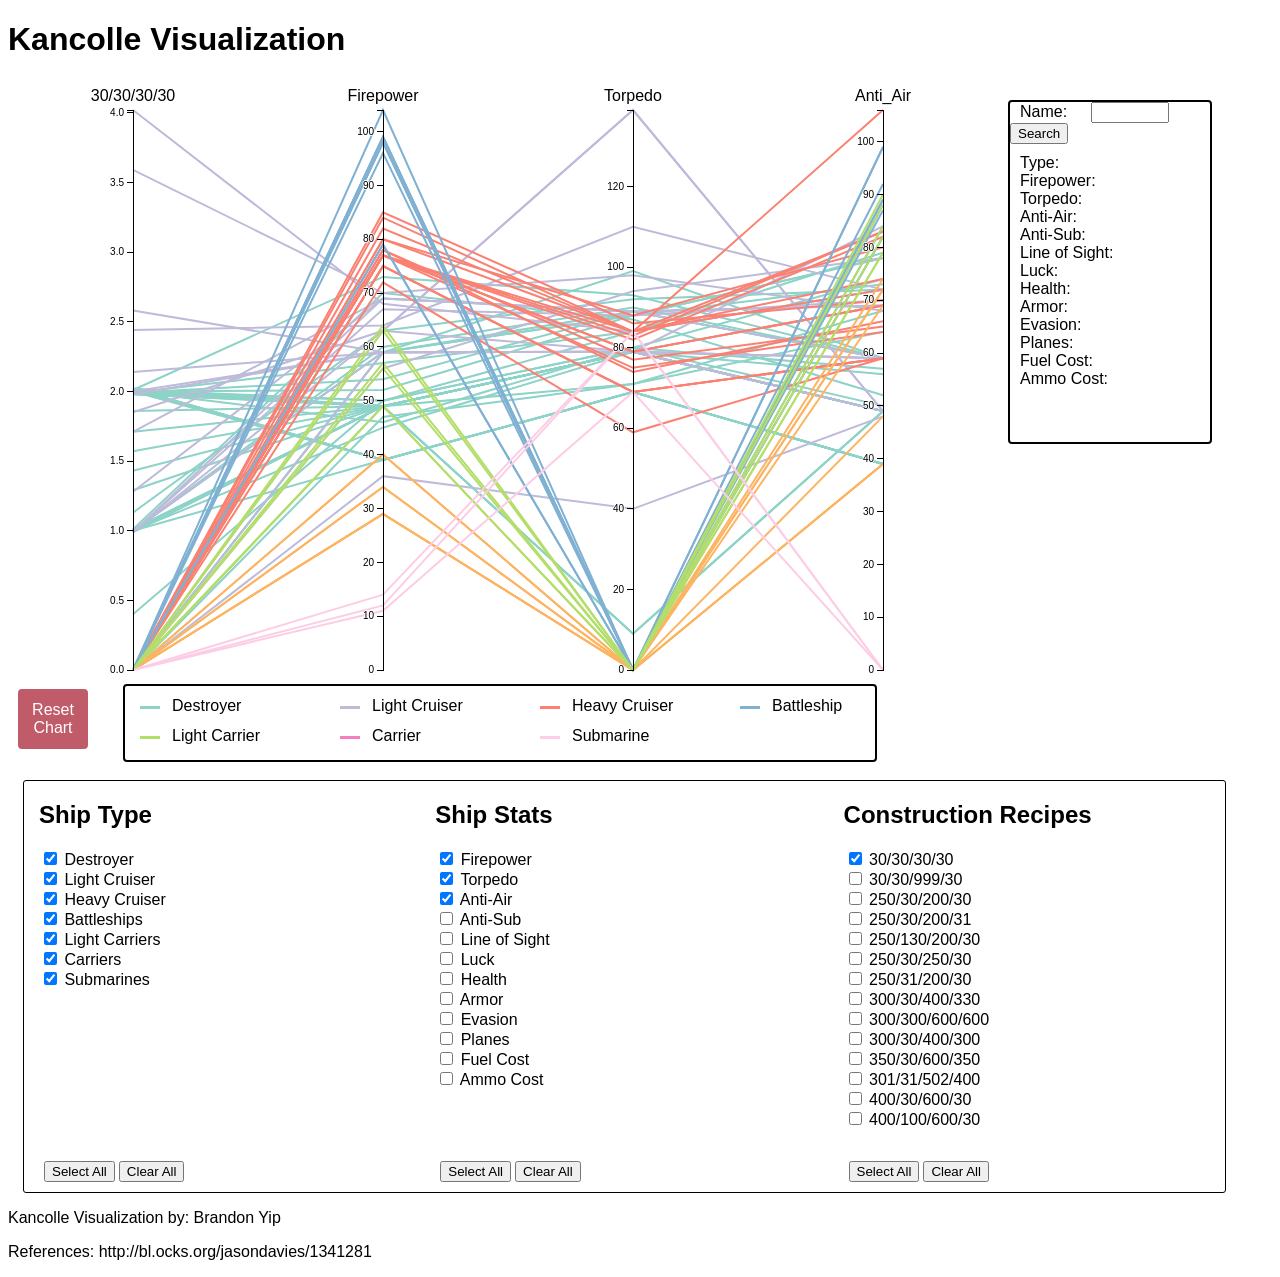
<file: index.html>
<!DOCTYPE html>
<html>
<meta charset="utf-8">

<head>
<link rel="stylesheet" type="text/css" href="./kcstyle.css">

<h1> Kancolle Visualization</h1>
</head>

<body>
	<div id="container">
		<div id="chart">
		
		</div>
		<div id="sidebar">
			<div id="infobox">
				<span class="shipTitle">
						<label>Name:</label>
						<input id="shipName" type="text" name="shipname">
						<button type="button" id="searchBtn">Search</button>
				</span><br>
				<span class="statLabels"> 
					<label>Type:</label><br>
					<label>Firepower:</label><br>
					<label>Torpedo:</label><br>
					<label>Anti-Air:</label><br>
					<label>Anti-Sub:</label><br>
					<label>Line of Sight:</label><br>
					<label>Luck:</label><br>
					<label>Health:</label><br>
					<label>Armor:</label><br>
					<label>Evasion:</label><br>
					<label>Planes:</label><br>
					<label>Fuel Cost:</label><br>
					<label>Ammo Cost:</label><br>
				</span>
				<span class="statValues">
					<label id="typeValue"></label><br>
					<label id="fpValue"></label><br>
					<label id="torpValue"></label><br>
					<label id="aaValue"></label><br>
					<label id="aswValue"></label><br>
					<label id="losValue"></label><br>
					<label id="luckValue"></label><br>
					<label id="hpValue"></label><br>
					<label id="armorValue"></label><br>
					<label id="evaValue"></label><br>
					<label id="planeValue"></label><br>
					<label id="fCostValue"></label><br>
					<label id="aCostValue"></label><br>
				</span>
			</div>
		</div>
	</div>
	<div id="chart-buttons">
		<button type="button" id="resetBtn" class="buttons">Reset Chart</button>
	</div>
	<div id="legend">	
	</div>
	<div id="filterbox">
		<div class="column-left">
			<h2>Ship Type</h2>
			<label class="checkboxes"><input type="checkbox" class="shipType" id="dd"> Destroyer</label><br>
			<label class="checkboxes"><input type="checkbox" class="shipType" id="cl"> Light Cruiser </label><br>
			<label class="checkboxes"><input type="checkbox" class="shipType" id="ca"> Heavy Cruiser </label><br>
			<label class="checkboxes"><input type="checkbox" class="shipType" id="bb"> Battleships </label><br>
			<label class="checkboxes"><input type="checkbox" class="shipType" id="cvl"> Light Carriers </label><br>
			<label class="checkboxes"><input type="checkbox" class="shipType" id="cv"> Carriers </label><br>
			<label class="checkboxes"><input type="checkbox" class="shipType" id="ss"> Submarines </label><br>
		</div> 
		<div class="column-center">
			<h2>Ship Stats</h2>
			<label class="checkboxes"><input type="checkbox" class="shipStat" id="Firepower"> Firepower </label><br>
			<label class="checkboxes"><input type="checkbox" class="shipStat" id="Torpedo"> Torpedo </label><br>
			<label class="checkboxes"><input type="checkbox" class="shipStat" id="Anti_Air"> Anti-Air </label><br>
			<label class="checkboxes"><input type="checkbox" class="shipStat" id="Anti_Sub"> Anti-Sub </label><br>
			<label class="checkboxes"><input type="checkbox" class="shipStat" id="LoS"> Line of Sight </label><br>
			<label class="checkboxes"><input type="checkbox" class="shipStat" id="Luck"> Luck </label><br>
			<label class="checkboxes"><input type="checkbox" class="shipStat" id="Health"> Health </label><br>
			<label class="checkboxes"><input type="checkbox" class="shipStat" id="Armor"> Armor </label><br>
			<label class="checkboxes"><input type="checkbox" class="shipStat" id="Evasion"> Evasion </label><br>
			<label class="checkboxes"><input type="checkbox" class="shipStat" id="Planes"> Planes </label><br>
			<label class="checkboxes"><input type="checkbox" class="shipStat" id="Fuel_Cost"> Fuel Cost </label><br>
			<label class="checkboxes"><input type="checkbox" class="shipStat" id="Ammo_Cost"> Ammo Cost </label><br>
		</div>
		<div class="column-right">
			<h2>Construction Recipes</h2>
			<label class="checkboxes"><input type="checkbox" class="construction" id="dd1"> 30/30/30/30 </label><br>
			<label class="checkboxes"><input type="checkbox" class="construction" id="dd2"> 30/30/999/30 </label><br>
			<label class="checkboxes"><input type="checkbox" class="construction" id="cl1"> 250/30/200/30 </label><br>
			<label class="checkboxes"><input type="checkbox" class="construction" id="cl2"> 250/30/200/31 </label><br>
			<label class="checkboxes"><input type="checkbox" class="construction" id="cl3"> 250/130/200/30 </label><br>
			<label class="checkboxes"><input type="checkbox" class="construction" id="cl4"> 250/30/250/30 </label><br>
			<label class="checkboxes"><input type="checkbox" class="construction" id="cl5"> 250/31/200/30 </label><br>
			<label class="checkboxes"><input type="checkbox" class="construction" id="cvl1"> 300/30/400/330 </label><br>
			<label class="checkboxes"><input type="checkbox" class="construction" id="cvl2"> 300/300/600/600 </label><br>
			<label class="checkboxes"><input type="checkbox" class="construction" id="cv1"> 300/30/400/300 </label><br>
			<label class="checkboxes"><input type="checkbox" class="construction" id="cv2"> 350/30/600/350 </label><br>
			<label class="checkboxes"><input type="checkbox" class="construction" id="cv3"> 301/31/502/400 </label><br>
			<label class="checkboxes"><input type="checkbox" class="construction" id="bb1"> 400/30/600/30 </label><br>
			<label class="checkboxes"><input type="checkbox" class="construction" id="bb2"> 400/100/600/30 </label><br>
		</div>
		<div class="footer2">
			<div class="column-left-footer">
				<button type="button" class="filterBtns" id="SAType">Select All</button>
				<button type="button" class="filterBtns" id="CAType">Clear All</button>
			</div>
			<div class="column-center-footer">
				<button type="button" class="filterBtns" id="SAStat">Select All</button>
				<button type="button" class="filterBtns" id="CAStat">Clear All</button>
			</div>
			<div class="column-right-footer">
				<button type="button" class="filterBtns" id="SAConstruction">Select All</button>
				<button type="button" class="filterBtns" id="CAConstruction">Clear All</button>
			</div>
		</div>
	</div>


	<footer>
		<p>Kancolle Visualization by: Brandon Yip</p>
		<p>References: http://bl.ocks.org/jasondavies/1341281</p>
	</footer>
<!--The files connected to Kancolle visualization-->
<!--<script src="./d3.v3.min.js" type="text/javascript"></script>-->
<script src="./d3.v3.min.js" type="text/javascript"></script>
<script src="./kancolleChart4.js" type="text/javascript"></script>


<!--<script src="./countries.js" type="text/javascript"></script>-->

</body>
</html>
</file>
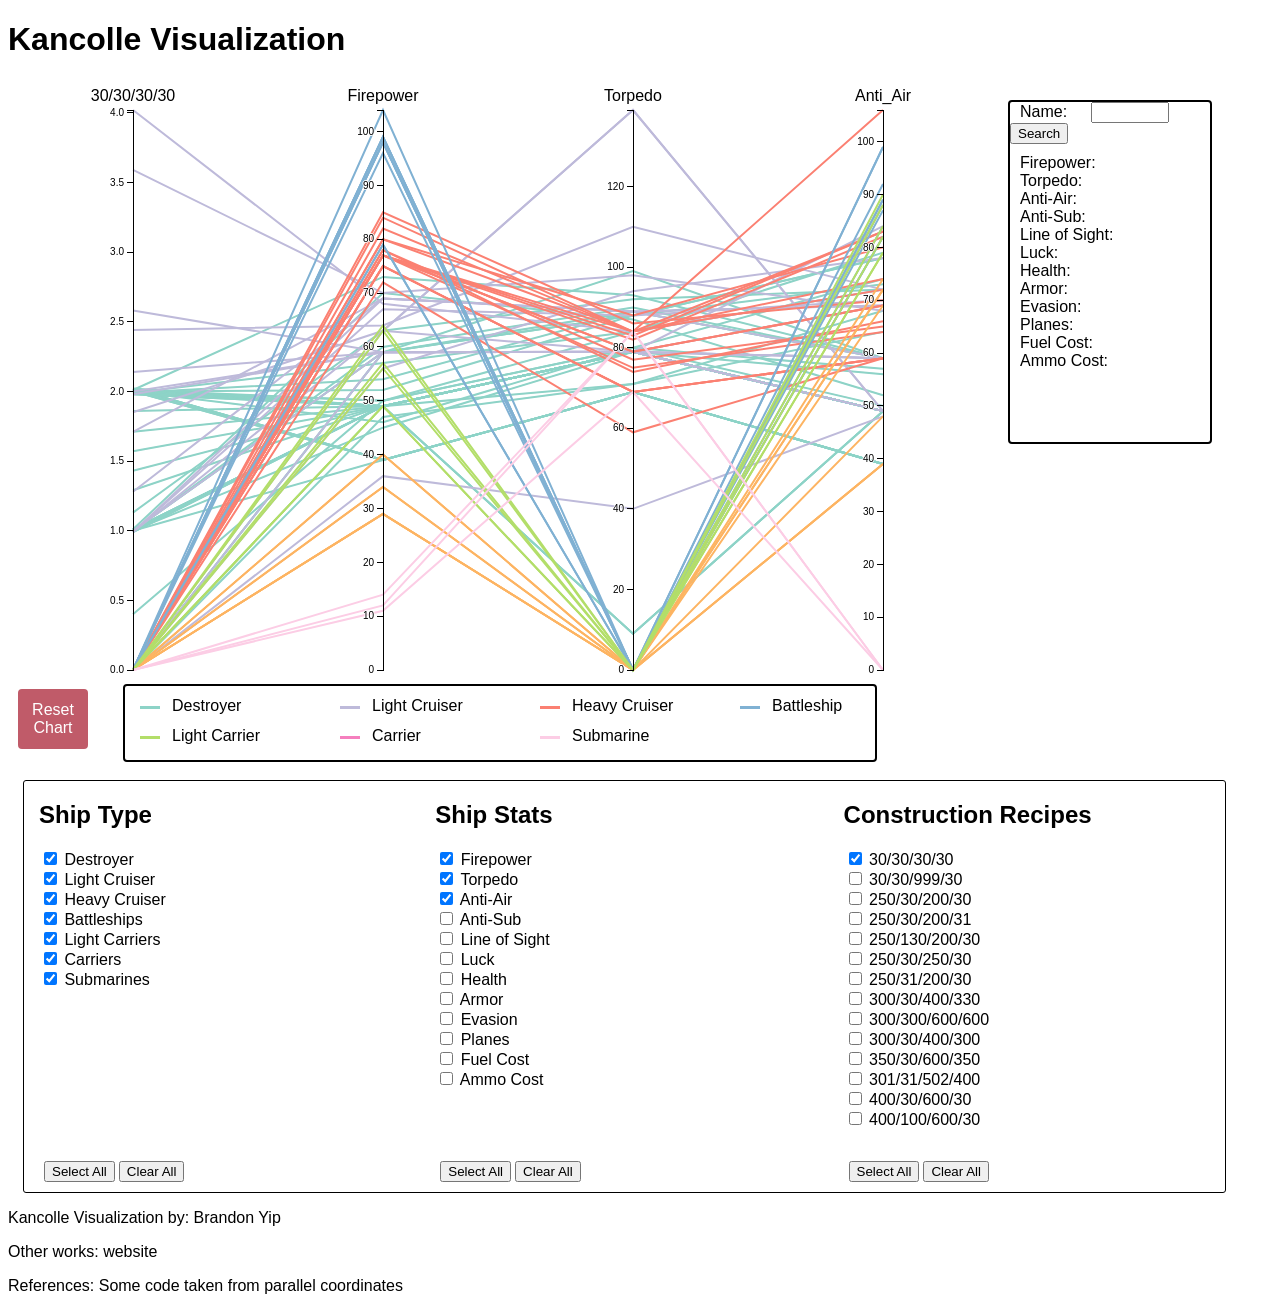
<file: kancolle.html>
<!DOCTYPE html>
<html>
<meta charset="utf-8">

<head>
<link rel="stylesheet" type="text/css" href="./kcstyle.css">

<h1> Kancolle Visualization</h1>
</head>

<body>
	<div id="container">
		<div id="chart">
		
		</div>
		<div id="sidebar">
			<div id="infobox">
				<span class="shipTitle">
						<label>Name:</label>
						<input id="shipName" type="text" name="shipname">
						<button type="button" id="searchBtn">Search</button>
				</span><br>
				<span class="statLabels"> 
					<label>Firepower:</label><br>
					<label>Torpedo:</label><br>
					<label>Anti-Air:</label><br>
					<label>Anti-Sub:</label><br>
					<label>Line of Sight:</label><br>
					<label>Luck:</label><br>
					<label>Health:</label><br>
					<label>Armor:</label><br>
					<label>Evasion:</label><br>
					<label>Planes:</label><br>
					<label>Fuel Cost:</label><br>
					<label>Ammo Cost:</label><br>
				</span>
				<span class="statValues">
					<label id="fpValue"></label><br>
					<label id="torpValue"></label><br>
					<label id="aaValue"></label><br>
					<label id="aswValue"></label><br>
					<label id="losValue"></label><br>
					<label id="luckValue"></label><br>
					<label id="hpValue"></label><br>
					<label id="armorValue"></label><br>
					<label id="evaValue"></label><br>
					<label id="planeValue"></label><br>
					<label id="fCostValue"></label><br>
					<label id="aCostValue"></label><br>
				</span>
			</div>
		</div>
	</div>
	<div id="chart-buttons">
		<button type="button" id="resetBtn" class="buttons">Reset Chart</button>
	</div>
	<div id="legend">	
	</div>
	<div id="filterbox">
		<div class="column-left">
			<h2>Ship Type</h2>
			<label><input type="checkbox" class="shipType" id="dd"> Destroyer</label><br>
			<label><input type="checkbox" class="shipType" id="cl"> Light Cruiser </label><br>
			<label><input type="checkbox" class="shipType" id="ca"> Heavy Cruiser </label><br>
			<label><input type="checkbox" class="shipType" id="bb"> Battleships </label><br>
			<label><input type="checkbox" class="shipType" id="cvl"> Light Carriers </label><br>
			<label><input type="checkbox" class="shipType" id="cv"> Carriers </label><br>
			<label><input type="checkbox" class="shipType" id="ss"> Submarines </label><br>
		</div>
		<div class="column-center">
			<h2>Ship Stats</h2>
			<label><input type="checkbox" class="shipStat" id="Firepower"> Firepower </label><br>
			<label><input type="checkbox" class="shipStat" id="Torpedo"> Torpedo </label><br>
			<label><input type="checkbox" class="shipStat" id="Anti_Air"> Anti-Air </label><br>
			<label><input type="checkbox" class="shipStat" id="Anti_Sub"> Anti-Sub </label><br>
			<label><input type="checkbox" class="shipStat" id="LoS"> Line of Sight </label><br>
			<label><input type="checkbox" class="shipStat" id="Luck"> Luck </label><br>
			<label><input type="checkbox" class="shipStat" id="Health"> Health </label><br>
			<label><input type="checkbox" class="shipStat" id="Armor"> Armor </label><br>
			<label><input type="checkbox" class="shipStat" id="Evasion"> Evasion </label><br>
			<label><input type="checkbox" class="shipStat" id="Planes"> Planes </label><br>
			<label><input type="checkbox" class="shipStat" id="Fuel_Cost"> Fuel Cost </label><br>
			<label><input type="checkbox" class="shipStat" id="Ammo_Cost"> Ammo Cost </label><br>
		</div>
		<div class="column-right">
			<h2>Construction Recipes</h2>
			<label><input type="checkbox" class="construction" id="dd1"> 30/30/30/30 </label><br>
			<label><input type="checkbox" class="construction" id="dd2"> 30/30/999/30 </label><br>
			<label><input type="checkbox" class="construction" id="cl1"> 250/30/200/30 </label><br>
			<label><input type="checkbox" class="construction" id="cl2"> 250/30/200/31 </label><br>
			<label><input type="checkbox" class="construction" id="cl3"> 250/130/200/30 </label><br>
			<label><input type="checkbox" class="construction" id="cl4"> 250/30/250/30 </label><br>
			<label><input type="checkbox" class="construction" id="cl5"> 250/31/200/30 </label><br>
			<label><input type="checkbox" class="construction" id="cvl1"> 300/30/400/330 </label><br>
			<label><input type="checkbox" class="construction" id="cvl2"> 300/300/600/600 </label><br>
			<label><input type="checkbox" class="construction" id="cv1"> 300/30/400/300 </label><br>
			<label><input type="checkbox" class="construction" id="cv2"> 350/30/600/350 </label><br>
			<label><input type="checkbox" class="construction" id="cv3"> 301/31/502/400 </label><br>
			<label><input type="checkbox" class="construction" id="bb1"> 400/30/600/30 </label><br>
			<label><input type="checkbox" class="construction" id="bb2"> 400/100/600/30 </label><br>
		</div>
		<div class="footer2">
			<div class="column-left-footer">
				<button type="button" class="filterBtns" id="SAType">Select All</button>
				<button type="button" class="filterBtns" id="CAType">Clear All</button>
			</div>
			<div class="column-center-footer">
				<button type="button" class="filterBtns" id="SAStat">Select All</button>
				<button type="button" class="filterBtns" id="CAStat">Clear All</button>
			</div>
			<div class="column-right-footer">
				<button type="button" class="filterBtns" id="SAConstruction">Select All</button>
				<button type="button" class="filterBtns" id="CAConstruction">Clear All</button>
			</div>
		</div>
	</div>


	<footer>
		<p>Kancolle Visualization by: Brandon Yip</p>
		<p>Other works: website</p>
		<p>References: Some code taken from parallel coordinates</p>
	</footer>
<!--The files connected to Kancolle visualization-->
<!--<script src="./d3.v3.min.js" type="text/javascript"></script>-->
<script src="./d3.v3.min.js" type="text/javascript"></script>
<script src="./kancolleChart4.js" type="text/javascript"></script>


<!--<script src="./countries.js" type="text/javascript"></script>-->

</body>
</html>
</file>
<file: kcstyle.css>
@font-face {
  font-family: 'Gotham';
  src: url('fonts/Gotham-Bold.eot'); /* IE9 Compat Modes */
  src: url('fonts/Gotham-Bold.eot?#iefix') format('embedded-opentype'), /* IE6-IE8 */
     url('fonts/Gotham-Bold.woff') format('woff'), /* Modern Browsers */
     url('fonts/Gotham-Bold.ttf')  format('truetype'), /* Safari, Android, iOS */
     url('fonts/Gotham-Bold.svg#svgFontName') format('svg'); /* Legacy iOS */
   font-weight: 700;
   font-style: normal;
 }

/*Styles for the main components of the website*/
#container {
	
}


#chart {
	float: left;
}

#sidebar {
	display: inline-block;
	position: absolute;
}

#shipList {
	width: 200px;
	height: 300px;
	overflow: scroll;
}

#infobox {
	width: 200px;
	height: 340px;
	margin-top: 20px;
	border: 2px solid black;
	border-radius: 4px;
	
}
#legend {
	margin-left: 25px;
	width:750px;
	border: 2px solid black;
	border-radius: 4px;
	text-indent: 10 px;
	display:inline-block;
}

#chart-buttons{
	clear: left;
	float: left;
	padding: 5px 10px 5px 10px;
}

footer {
	font-family: Tahoma, Geneva, sans-serif;
}


/* Styles for the accordion*/
/*
button.accordion {
    background-color: #eee;
    color: #444;
    cursor: pointer;
    padding: 18px;
    width: 100%;
    text-align: left;
    border: none;
    outline: none;
    transition: 0.4s;
}

button.accordion.active, button.accordion:hover {
    background-color: #ddd;
}

div.panel {
	padding: 0px 18px 0px 18px;
    background-color: white;
    max-height: 0;
    overflow: hidden;
    transition: 0.6s ease-in-out;
    opacity: 0;
}

div.panel.show {
    opacity:1;
	padding-bottom: 18px;
	max-height:500px;
}
*/

/*Styling for the sidebar*/

.shipTitle {
	padding: 0px 0px 0px 10px;
}

.statLabels {
	margin-top: 10px;
	margin-left: 10px;
	float:left;
	width:50%;
}


#shipName {
	width: 70px;
}

#search {
	width: 70px;
}



.statValues {
	margin-top: 10px;
	margin-left: 20px;
	text-align: right;
	display: inline-block;
}







/*reset and update buttons styling*/

.buttons {
	padding: 10px 0px;
	width: 70px;
	text-align:center;
	font-size: 16px;
	border-radius: 4px;
	color: white;
	
	-webkit-transition-duration: 0.4s;
	transition-duration: 0.4s;
}


.buttons:hover {
	color:black;
}

#resetBtn {
	border: 2px solid #C05B69;
	background-color: #C05B69;
	-webkit-transition-duration: 0.4s;
	transition-duration: 0.4s;
}

#resetBtn:hover {
	background-color: white;
}


/*legend styling*/
.legendText {
	color: black;
	font-size: 16px;
}




/* These are the styles for the filterbox and the columns*/

#filterbox {
	margin-top: 18px;
	margin-left: 15px;
	width: 95%;
	border: 1px solid black;
	border-radius: 3px;
	clear:both;
}

.column-left {
	width: 33%;
	height: 380px;
	float: left;
	text-indent: 15px;
	
}

.column-left-footer {
	width: 33%;
	float: left;
	margin: auto;
	text-indent: 20px;
	
}

.column-center {
	width: 34%;
	height: 380px;
	display: inline-block;
	text-indent: 15px;
}

.column-center-footer {
	width: 34%;
	display: inline-block;
	margin: auto;
	padding-bottom: 10px;
	text-indent: 20px;
}

.column-right {
	width: 33%;
	height: 380px;
	float: right;
	text-indent: 15px;
}

.column-right-footer {
	margin: auto;
	width: 33%;
	float: right;
	text-indent: 20px;
}

input {
	margin-left: 20px;
}

h1, h2 {
	
	font-family: Tahoma, Geneva, sans-serif;
}

label {
	font-family: Tahoma, Geneva, sans-serif;
}

.checkboxes:hover{
	color: green;
}


/*
 . are for class
 # are for Id
 
 These are the styles for the svg and the lines.
http://colorbrewer2.org/?type=qualitative&scheme=Paired&n=8
*/

svg {
  font: 10px sans-serif;
}

.background path {
  fill: none;
  stroke: #ddd;
  /*shape-rendering: crispEdges;*/
  stroke-width: 1;
}

.foreground path{
  fill: none;
  stroke: black;
  stroke-width: 2;
}

.ddForeground path {
  fill: none;
  stroke: #8dd3c7;
  stroke-width: 2;
}

.clForeground path {
  fill: none;
  stroke: #bebada;
  stroke-width: 2;
}

.caForeground path {
  fill: none;
  stroke: #fb8072;
  stroke-width: 2;
}

.bbForeground path {
  fill: none;
  stroke: #80b1d3;
  stroke-width: 2;
}

.cvlForeground path {
  fill: none;
  stroke: #fdb462;
  stroke-width: 2;
}

.cvForeground path {
  fill: none;
  stroke: #b3de69;
  stroke-width: 2;
}

.ssForeground path {
  fill: none;
  stroke: #fccde5;
  stroke-width: 2;
}

.brush .extent {
  fill-opacity: .3;
  stroke: #fff;
  shape-rendering: crispEdges;
}

.axis line,
.axis path {
  fill: none;
  stroke: #000;
  shape-rendering: crispEdges;
}

.axis text {
  text-shadow: 0 1px 0 #fff, 1px 0 0 #fff, 0 -1px 0 #fff, -1px 0 0 #fff;
  cursor: move;
}
</file>
